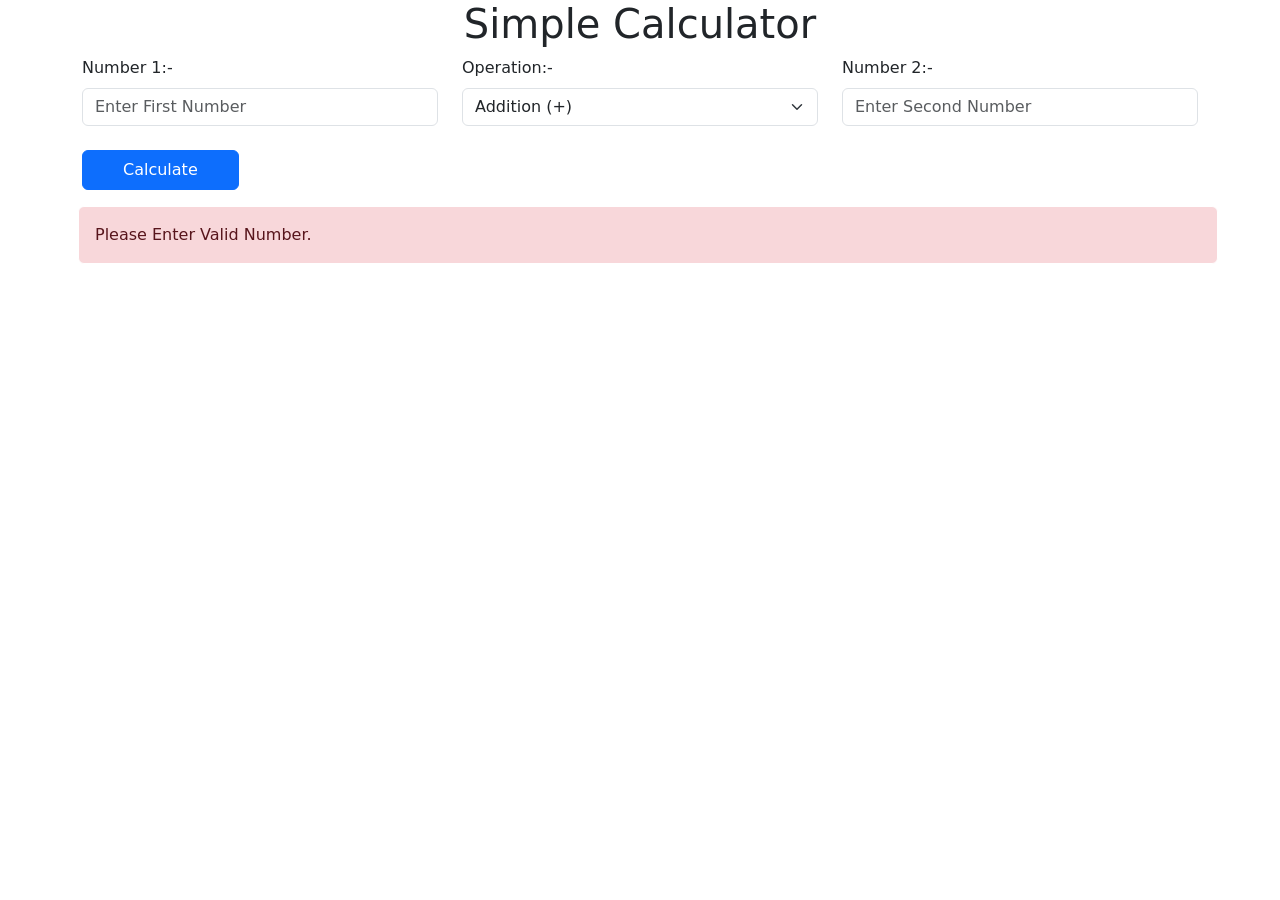
<file: calculator/index.html>
<!DOCTYPE html>
<html lang="en">
<head>
    <meta charset="UTF-8">
    <meta name="viewport" content="width=device-width, initial-scale=1.0">
    <title>Document</title>
    <link rel="stylesheet" href="css/bootstrap.css">
    <link rel="stylesheet" href="css/style.css">
</head>
<body>
    <div class="container">
      <div class="row">

        <h1 class="text-center">Simple Calculator</h1>
        <div class="col-lg-4">
            <label class="form-label" for="">Number 1:-</label><br>
            <input class="form-control" type="text" name="" id="number1" placeholder="Enter First Number" required>
        </div>
       
    
        <div class="col-lg-4">
            <label class="form-label" for="">Operation:-</label>
            <select id="calculate" class="form-select">
                <option value="+">Addition (+)</option>
                <option value="-">Subtraction (-)</option>
                <option value="*">Multiplication (*)</option>
                <option value="/">Division (/)</option>
            </select>
        </div>
        
        <div class="col-lg-4">
            <label class="form-label" for="">Number 2:-</label><br> 
            <input class="form-control" type="text" name="" id="number2" placeholder="Enter Second Number"><br>
        </div>

        <div class="col-lg-1"> 
            <button id="my-btn" class="btn btn-primary my-button" onclick="calculator()">Calculate</button>
        </div>
        
        <div id="result" class="col-lg-12 border border-white alert alert-danger mt-3 mx-2">
                Please Enter Valid Number.
        </div>
       
        
     
      </div>
    </div>
    
      
    
<script src="js/main.js"></script>
<script>src="js/bootstrap.bundle.js"</script>
</body>
</html>
</file>
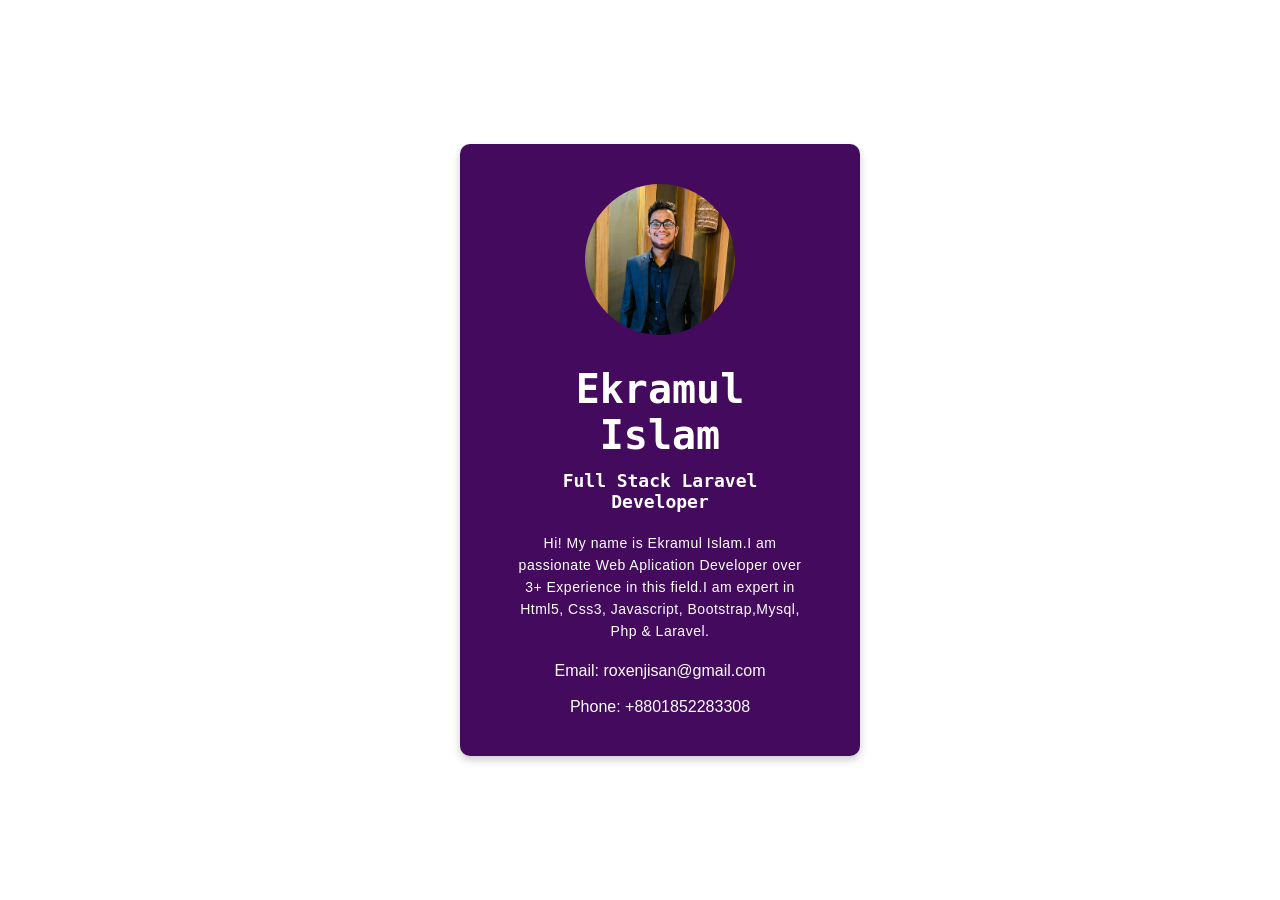
<file: profile_card/index.html>
<!DOCTYPE html>
<html lang="en">
<head> 
    <title>Profile Card</title>
    <link rel="stylesheet" href="style.css">
</head>
<body>
    <div class="card">
        <img src="img/ekramuljisan.jpg" style="width:150px;height:auto">
        <h1>Ekramul Islam</h1>
        <h3>Full Stack Laravel Developer</h3>
        <p>Hi! My name is Ekramul Islam.I am passionate Web Aplication Developer over 3+ Experience in this field.I am expert in  Html5, Css3, Javascript, Bootstrap,Mysql, Php & Laravel.</p>
        <span class="myclass">Email:  roxenjisan@gmail.com<br><br></span>
        <span class="span2">Phone:  +8801852283308</span>
    </div>
</body>
</html>
</file>
<file: calculator/css/style.css>
.my-button{
    padding:7px 40px;
}
</file>
<file: profile_card/style.css>
h1,h3{
    font-family:monospace;
    color:#ffffff;
}
p,span{
    font-family: sans-serif;
    color:#ffffff;
}

.card {
    background-color:#430A5D;
    box-shadow: 0 4px 8px 0 rgba(0, 0, 0, 0.2);
    max-width: 300px;
    height:auto;
    position: absolute;
    left: 50%;
    top: 50%;
    transform: translate(-50%, -50%);
    text-align: center;
    font-family: arial;
    padding:40px 50px;
    vertical-align:middle;
    border-radius: 10px 10px 10px 10px;
    margin-left: 20px;
    margin-right:20px;     
}

.card img{
    border-radius: 100%;
}

.card h1{
    font-size:40px;
}

.card h3{
    font-size:18px;
    margin-top:-15px;
    word-spacing: -0.2px;
}

.card p{
    margin-top:20px;
    margin-bottom:20px;
    font-size:14px;
    letter-spacing: 0.5px;
    line-height:22px
}
</file>
